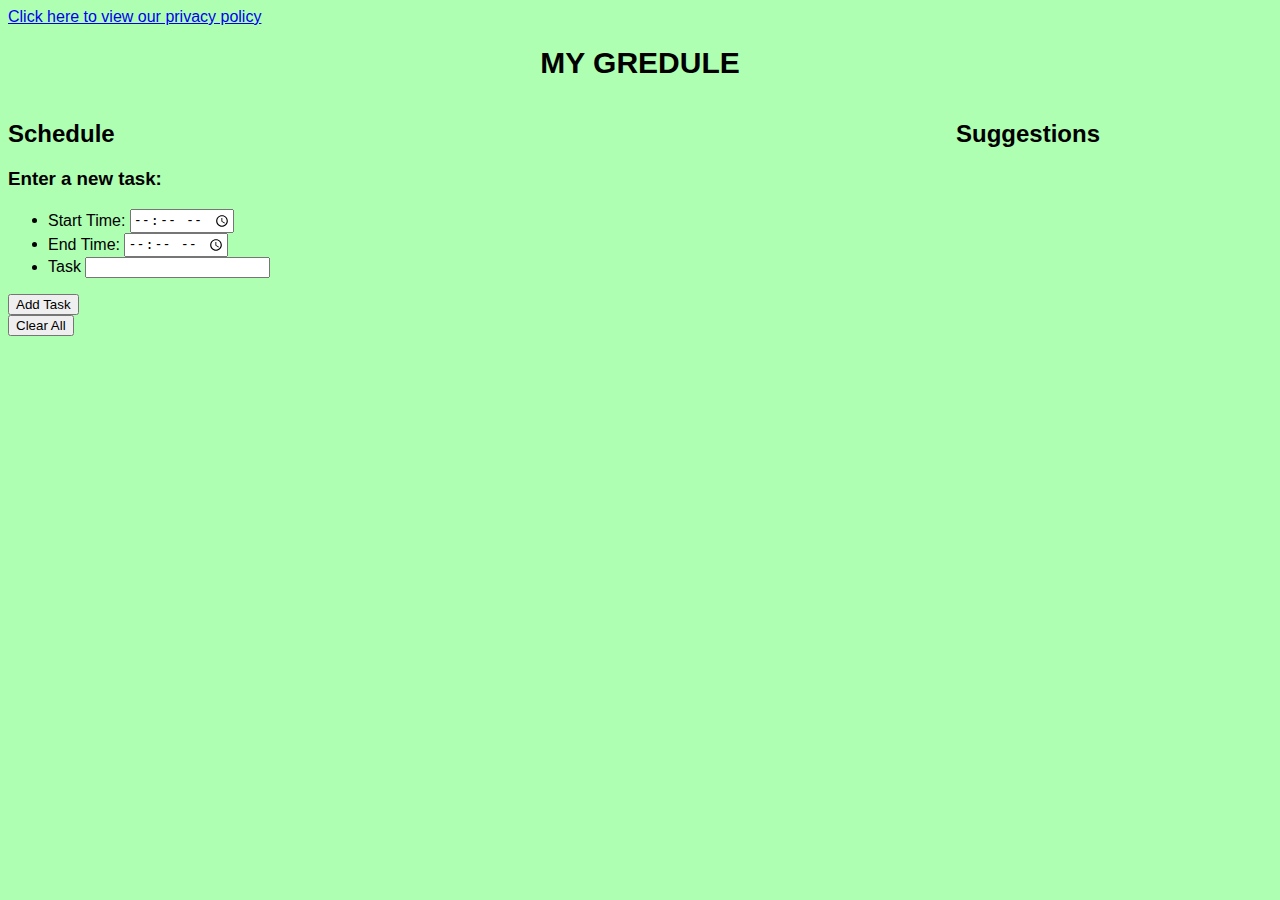
<file: index.html>
<!DOCTYPE html>
<html>

<head>
  <meta charset="utf-8">
  <meta name="viewport" content="width=device-width">
  <title>Gredule Web</title>
  <link href="style.css" rel="stylesheet" type="text/css" />
</head>

<body>
  <a id = "privacy_policy_banner" href = "privacypolicy.html"> Click here to view our privacy policy  </a>
  <h1 id = "title"> MY GREDULE </h1>
  <div id = "schedule">
    <h2> Schedule </h2>
    <div id = "task_list"> </div>
    <h3> Enter a new task: </h3>
    <form onsubmit = "add_event();return false">  
      <ul>
        <li>
          <label for = "start_time"> Start Time: </label>
          <input type = "time" id = "start_time" name = "start_time">
        </li>
        <li>
          <label for = "end_time"> End Time: </label>
          <input type = "time" id = "end_time" name = "end_time">
        </li>
        <li>
          <label for = "task"> Task </label>
          <input type = "text" id = "task" name = "task">
        </li>
      </ul>
      <button type = "submit" id = "add_task_button"> Add Task </button>
    </form>
    <button onclick = "clear_all()" id = "clear_all_button"> Clear All </button>
  </div>
  <div id = "green_tips">
    <h2> Suggestions </h2>
    <div id = "suggestion_list"> </div>
  </div>
  <script src="script.js"></script>
</body>

</html>
</file>
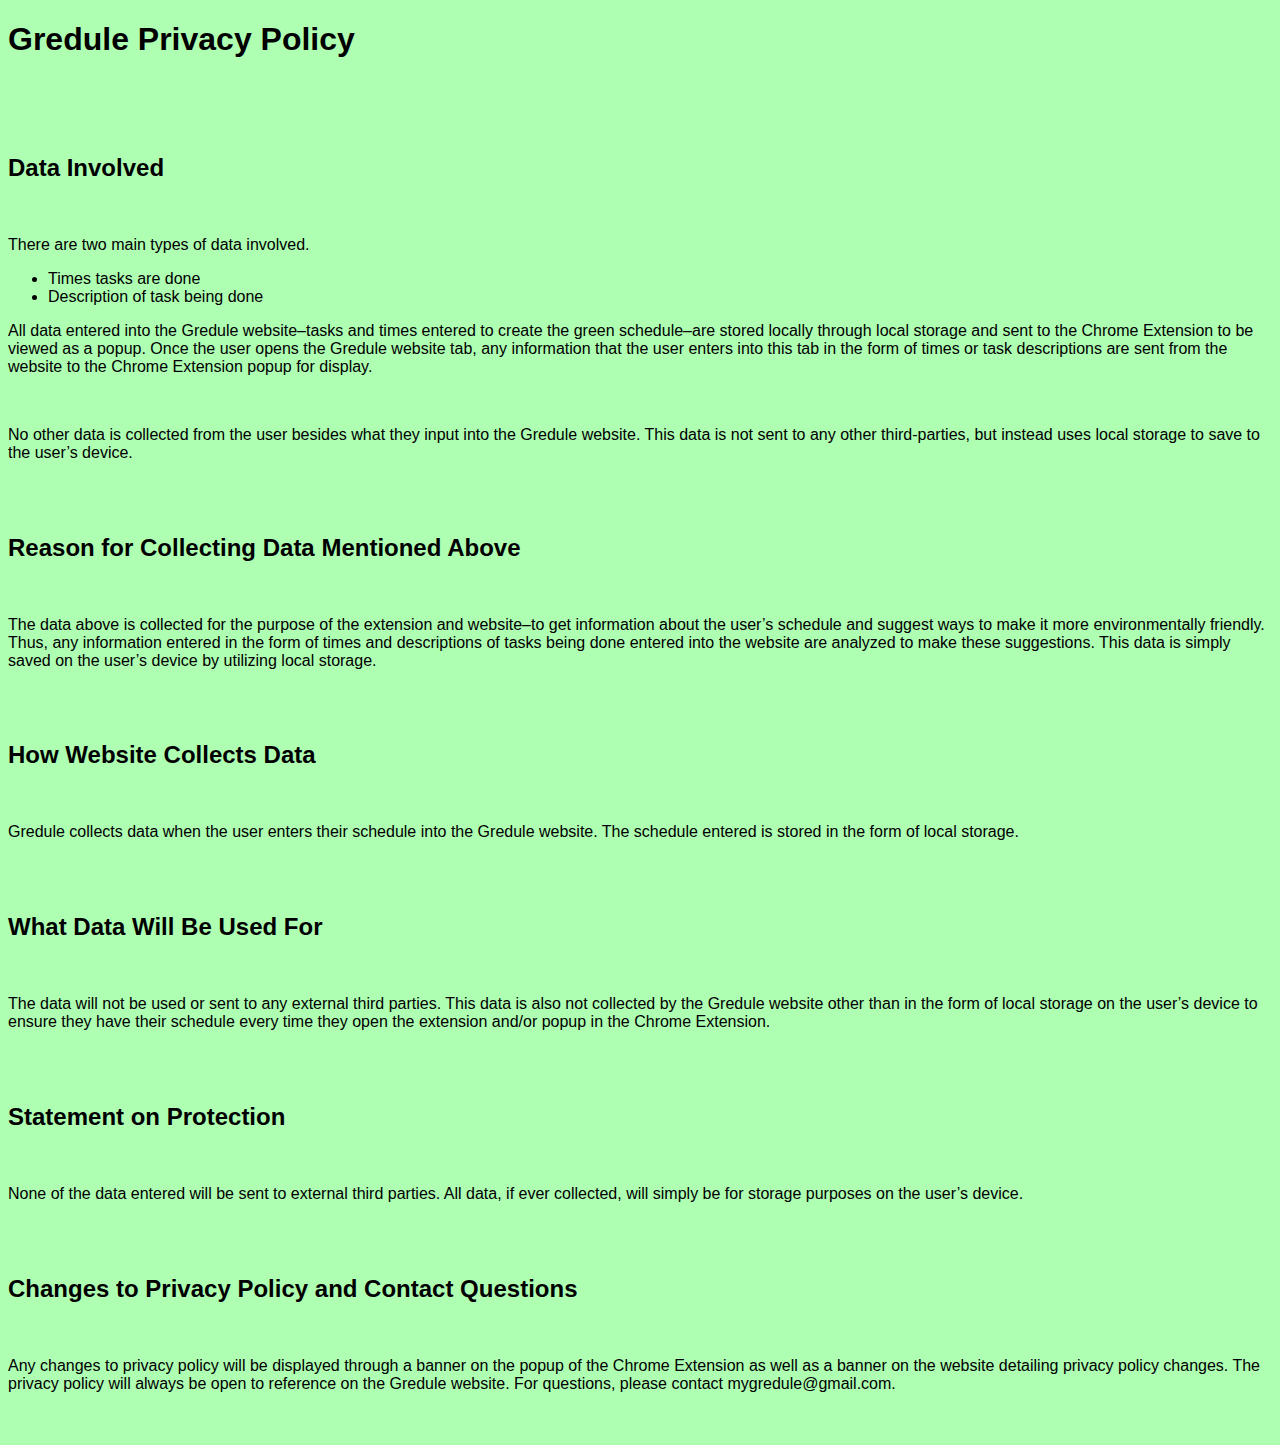
<file: privacypolicy.html>
<!DOCTYPE html>
<html>

<head>
  <meta charset="utf-8">
  <meta name="viewport" content="width=device-width">
  <title>Gredule Web</title>
  <link href="style.css" rel="stylesheet" type="text/css" />
</head>

<body>
    <h1> Gredule Privacy Policy </h1>
    <br> <br> <br>
    <h2> Data Involved </h2>
    <br>
    <p> There are two main types of data involved. </p>
    <ul> <li> Times tasks are done </li>
    <li> Description of task being done </li> </ul>
    <p> All data entered into the Gredule website–tasks and times entered to create the green schedule–are stored locally through local storage and sent to the Chrome Extension to be viewed as a popup. Once the user opens the Gredule website tab, any information that the user enters into this tab in the form of times or task descriptions are sent from the website to the Chrome Extension popup for display. 
    </p>
    <br>
    <p> No other data is collected from the user besides what they input into the Gredule website. This data is not sent to any other third-parties, but instead uses local storage to save to the user’s device.
    </p> 
    <br> <br>
    <h2> Reason for Collecting Data Mentioned Above </h2>
    <br>
    <p> The data above is collected for the purpose of the extension and website–to get information about the user’s schedule and suggest ways to make it more environmentally friendly. Thus, any information entered in the form of times and descriptions of tasks being done entered into the website are analyzed to make these suggestions. This data is simply saved on the user’s device by utilizing local storage.
    </p>
    <br> <br>
    <h2> How Website Collects Data </h2>
    <br>
    <p> Gredule collects data when the user enters their schedule into the Gredule website. The schedule entered is stored in the form of local storage.
    </p>
    <br> <br>
    <h2> What Data Will Be Used For </h2>
    <br>
    <p> The data will not be used or sent to any external third parties. This data is also not collected by the Gredule website other than in the form of local storage on the user’s device to ensure they have their schedule every time they open the extension and/or popup in the Chrome Extension.
    </p>
    <br> <br> 
    <h2> Statement on Protection </h2>
    <br> 
    <p> None of the data entered will be sent to external third parties. All data, if ever collected, will simply be for storage purposes on the user’s device. 
    </p>
    <br> <br>
    <h2> Changes to Privacy Policy and Contact Questions</h2>
    <br>
    <p> Any changes to privacy policy will be displayed through a banner on the popup of the Chrome Extension as well as a banner on the website detailing privacy policy changes. The privacy policy will always be open to reference on the Gredule website. For questions, please contact mygredule@gmail.com.
    </p> 
    <br> <br> 
</body>

</html>
</file>
<file: style.css>
html 
{
  height: 100%;
  width: 100%;
}

#title
{
  font-family: "Helvetica", sans-serif;
  text-align: center;
  font-size: 30px;
}

body 
{
  font-family: "Helvetica", "Verdana", sans-serif;
  background-color: #afffb3;
}

#schedule 
{
  float: left;
  width: 75%;
}

#green_tips
{
  float: right;
  width: 25%;
}
</file>
